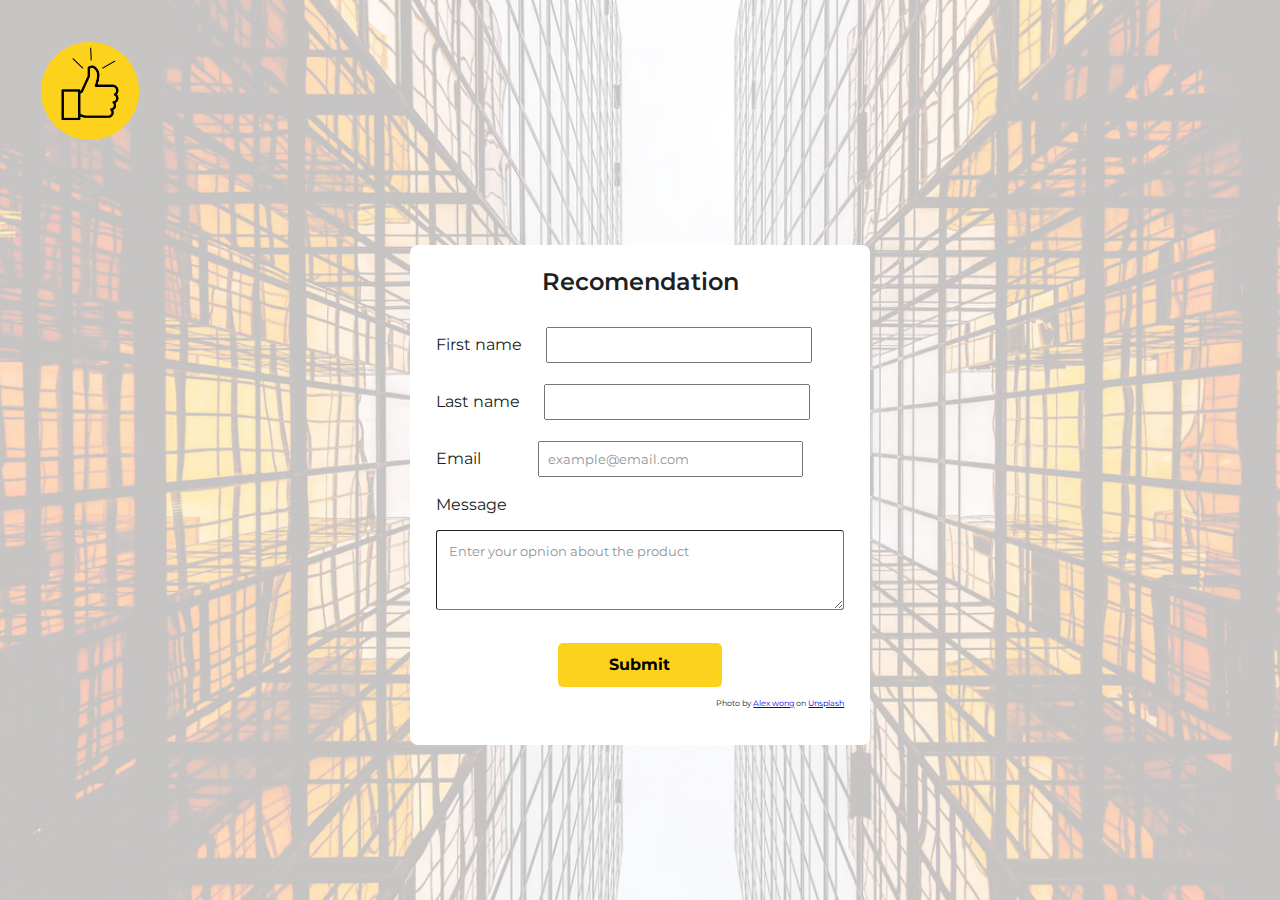
<file: index.html>
<!DOCTYPE html>
<html lang="en">
<head>
    <meta charset="UTF-8">
    <meta name="viewport" content="width=device-width, initial-scale=1.0">
    <meta name="keyword" content="thumbs-up, recomendation, review">
    <meta description="Thumbs-up service recomendation platform" >
    <link rel="stylesheet" href="css/reset.css">
    <link rel="stylesheet" href="css/style.css">
    <script defer src="js/script.js"></script>
    <link rel="preconnect" href="https://fonts.googleapis.com"> 
    <link rel="preconnect" href="https://fonts.gstatic.com" crossorigin> 
    <link href="https://fonts.googleapis.com/css2?family=Montserrat:wght@400;600&display=swap" rel="stylesheet">
    <title>Thumbs-up</title>
</head>

<body>

    <main class="main-form">
        <img src="./images/logo.png" alt="logo" class="logo">

        <!-- Container for form -->
        <div class="container-form">
            <h1 class="form-title">Recomendation</h1>

            <!-- Beggining of the form fields -->
            <form class="recomendation-form" id="form" action="form-submited.html">

                <div class="input-control">
                    <label for="fname">First name</label>
                    <input type="text" id="fname" name="fname" oninput="validateFName()" required>
                    <span class="span-name" id="span-first-name">Please, enter only letters</span>
                </div>

                <div class="input-control">
                    <label for="lname">Last name</label>
                    <input type="text" id="lname" name="lname" oninput="validateLName()" required>
                    <span class="span-name" id="span-last-name">Please, enter only letters</span>
                </div>
              
                <div class="input-control">
                    <label for="email">Email</label>
                    <input type="text" id="email" name="email" class="email" placeholder="example@email.com" onblur="validateEmail()" required>
                    <span class="span-email" id="span-email">Please, enter a valid email address</span>
                </div>
                
                <div class="message">
                    <label for="message">Message</label>
                    <textarea id="message" name="message" placeholder="Enter your opnion about the product" required></textarea>
                </div>
               
                <div class="container-bt">
                    <button type="submit" class="submit" id="submit-bt">Submit</button>
                </div>

                <div class="img-credit-container">
                    <p class="img-credits">Photo by <a href="https://unsplash.com/@killerfvith?utm_source=unsplash&utm_medium=referral&utm_content=creditCopyText">Alex wong</a> on <a href="https://unsplash.com/s/photos/business-city?utm_source=unsplash&utm_medium=referral&utm_content=creditCopyText">Unsplash</a></p>
                    </p>
                </div>

            </form>
        </div>
    </main>

</body>
</html>
</file>
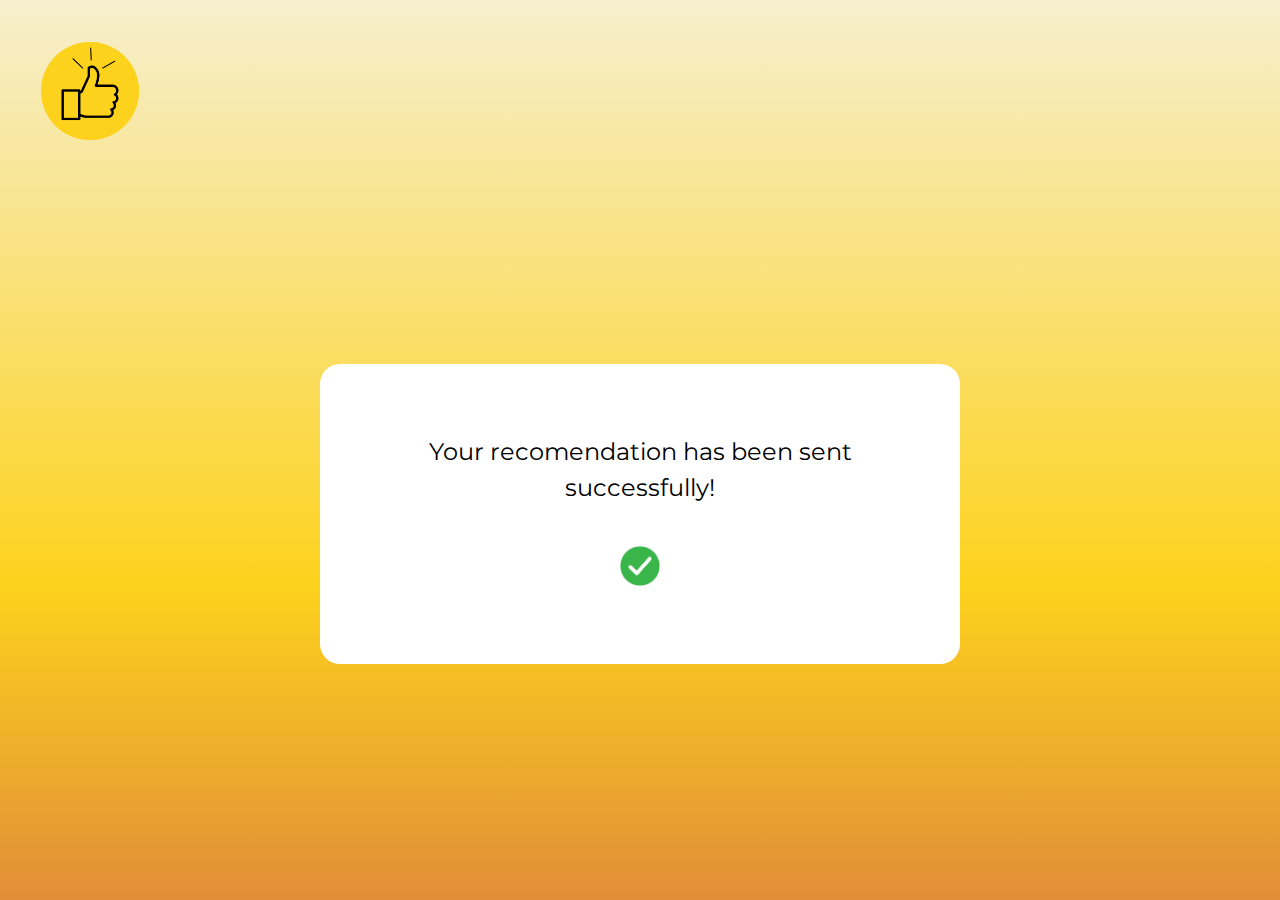
<file: form-submited.html>
<!DOCTYPE html>
<html lang="en">
<head>
    <meta charset="UTF-8">
    <meta name="viewport" content="width=device-width, initial-scale=1.0">
    <meta name="keyword" content="thumbs-up, recomendation, review">
    <meta description="Thumbs-up service recomendation platform">
    <link rel="stylesheet" href="css/reset.css">
    <link rel="stylesheet" href="css/style.css">
    <script defer src="js/script.js"></script>
    <link rel="preconnect" href="https://fonts.googleapis.com"> 
    <link rel="preconnect" href="https://fonts.gstatic.com" crossorigin> 
    <link href="https://fonts.googleapis.com/css2?family=Montserrat:wght@400;600&display=swap" rel="stylesheet">
    <title>Thumbs-up</title>
</head>

<body>

    <main class="main-form-sent">

        <img src="./images/logo.png" alt="logo" class="logo">

        <!-- Container for message elements -->
        <div class="submited-msg">
            <h1>Your recomendation has been sent successfully!</h1>
            <img src="./images/check-mark.png" alt="check-mark for validation" class="check-mark">
        </div>

    </main>

</body>
</file>
<file: css/style.css>
/* Setting font-family for all document */

html {
    font-family: 'Montserrat', sans-serif;
}

/* Declaring glocal variables with pseudo-class */

:root {
    --font-type: 'Montserrat';
    --width: 100%;
}

/* Defining background for index.html and formsubmited.html */
.main-form {
    height: 100vh;
    display: flex;
    justify-content: center;
    align-items: center;
    background-image: url('../images/bg-img.png');
    background-size: cover;
    opacity: 1;
    flex-direction: column;
}

.main-form-sent {
    height: 100vh;
    background: linear-gradient(0deg, rgba(225,142,56,1) 0%, rgba(253,210,29,1) 35%, rgba(246,238,203,0.9476613562091504) 100%);
    display: flex;
    justify-content: center;
    align-items: center;
}


/* Positioning logo */
.logo {
    position: absolute;
    width: 10%;
    top: 3%;
    left: 2%;
}

/* Styling of unique index.html elements */

.container-form {
    display: flex;
    flex-direction: column;
    align-items: center;
    min-height: 500px;
    width: 460px;
    margin-top: 7%;
    background: #ffffff;
    box-sizing: border-box;
    padding: 2%;
    border-radius: 8px;
    color: #201F1F;
    font-family: var(--font-type);
}

.recomendation-form {
    width: var(--width);
    height: 100%;
    display: flex;
    flex-direction: column;
    padding-left: 3%;
    background: #ffffff;
    padding: 3%;
}


.form-title {
    font-weight: 600;
    padding-bottom: 5%;
    font-size: 1.5em;
}

.input-control {
    margin-bottom: 5%;
}

input {
    width: 60%;
    padding: 2%;
    margin-left: 5%;
    font-family: var(--font-type);
}

.span-name {
    display: none;
    font-family: var(--font-type);
    font-size: 0.5em;
    color: #FF3333;
    width:100%;
    padding-left: 28%;
}

.span-email {
    display: none;
    font-family: var(--font-type);
    font-size: 0.5em;
    color: #FF3333;
    width:100%;
    padding-left: 28%;
}

.email {
    margin-left : 13%;
    
}

.message {
    height: 100%;
    width: var(--width);
    box-sizing: border-box;
}

.message label {
   padding-bottom: 2%;
   display: block;
}

.message textarea {
    width: var(--width);
    height: 80px;
    padding: 3%;
    margin-top: 2%;
    box-sizing: border-box;
    border-radius: 3px;
    border-style: inset;
    font-family: var(--font-type);
}

::placeholder {
    color: #201F1F;
    font-family: var(--font-type);
    font-size: 1em;
    opacity: 0.5;
}

.message::placeholder {
   display: block;
}

.container-bt {
    display: flex;
    justify-content: center; 
    width: 0 auto;
    margin-bottom: 3%;
}

.submit {
    width: 40%;
    font-family: var(--font-type);
    font-size: 1em;
    font-weight: bold;
    padding: 3%;
    border-radius: 5px;
    border: none;
    background: #FDD21D;
}

.submit:hover {
    background: linear-gradient(90deg, rgba(225,142,56,1) 0%, rgba(253,210,29,1) 35%, rgba(246,238,203,0.9476613562091504) 100%);
    transition: 3s ease-in-out;
}

.img-credit-container {
    display: flex;
    justify-content: flex-end;
}

.img-credits {
    color: #201F1F;
    font-family: var(--font-type);
    font-size: 0.5em;
}

/* Styling of unique form-submited.html elements */

/* Defining container dimensions, display, spacing and color */
.submited-msg {
    display: flex;
    box-sizing: border-box;
    width: 50%;
    min-height: 300px;
    justify-content: space-evenly;
    align-items: center;
    flex-direction: column;
    border-radius: 20px;
    background: #ffffff;
    margin-top: 10%;
    padding: 3%;
}

/* Adding style to title and resizing check mark image */
.submited-msg h1 {
    font-size: 1.5em;
    text-align: center;
    line-height: 1.5em;
}

.check-mark {
    width: 10%;
}


/* Responsive layout for mobile */

@media (max-width: 768px) {

    /* Positioning logo for index.html and form-submited.html */

    .logo {
        width: 20%;
    }

    /* Set up style for unique elements in the index.html */

    .container-form {
        width: 90%;
    }

    .recomendation-form {
        width: 80%;
    }

    input {
        width: 90%;
    }

    .input-control label {
        display: block;
        
    }

    .input-control input { 
        display: block;
        margin-left: 0;
        margin-top: 2%;

    }

    .span-name {
        padding: 0;
    }

    .span-email {
        padding: 0;
    }

    .img-credits {
        padding-top: 20px;
    }

    /* Set up style for unique elements in form-submited.html */

    .submited-msg {
        width: 80%;
        min-height: 200px;
        }
    
        .submited-msg h1 {
            font-size: 1.2em;
            text-align: center;
            padding: 0.5;
        }
    
        .check-mark {
            width: 15%;
        }
    
    }
</file>
